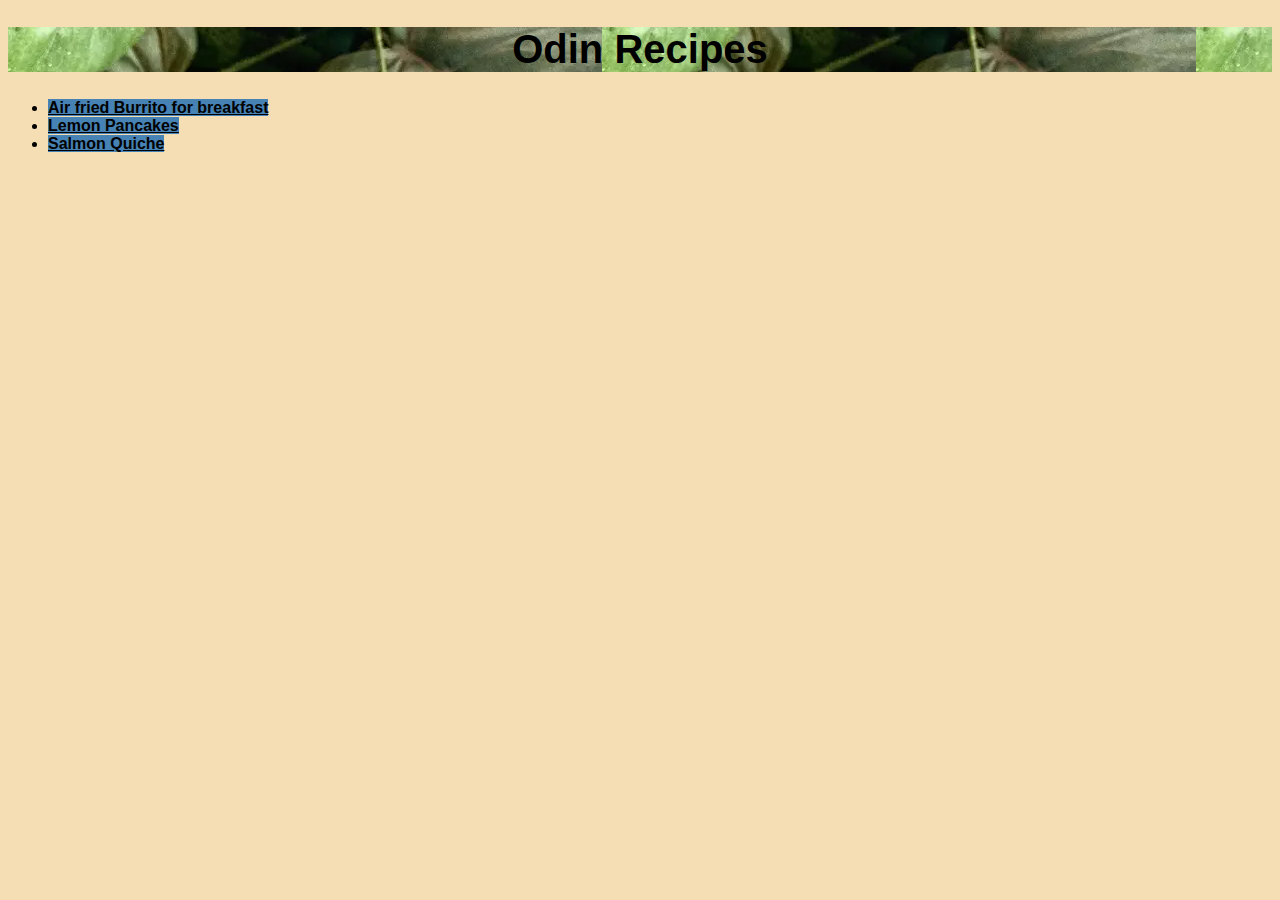
<file: index.html>
<!DOCTYPE html>
<html lang="en">
    <head>
        <meta charset="utf-8">
        <title>Odin Recipes</title>
        <link rel="stylesheet" href="styles.css">

    </head>
    <body>
        <h1 class="MainT">Odin Recipes</h1>
        <ul>
            <li><a href="recipes/burrito.html" class="food" >Air fried Burrito for breakfast </a></li>
            <li><a href="recipes/LemonPancakes.html"class="food"> Lemon Pancakes</a></li>
            <li> <a href="recipes/SalmonQuiche.html"class="food">Salmon Quiche</a></li>
        </ul>
    </body>
</html>
</file>
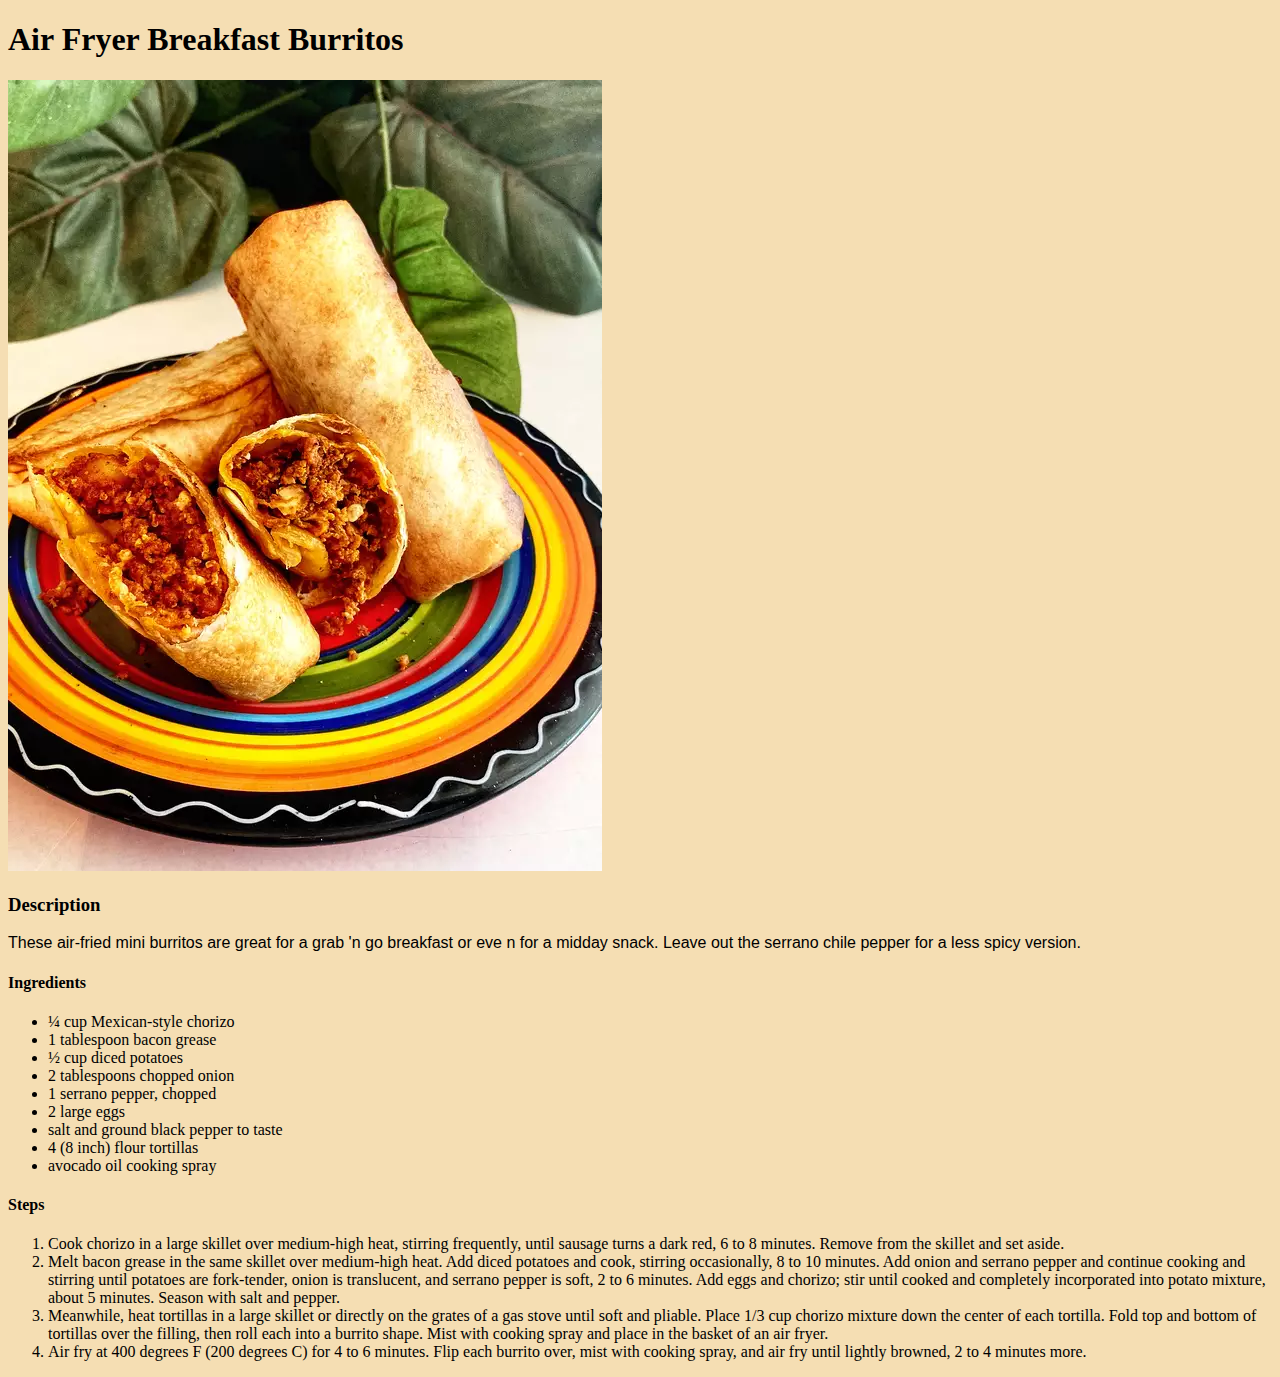
<file: recipes/burrito.html>
<!DOCTYPE html>
<html lang="en">
<head>
    <meta charset="UTF-8">
    <meta http-equiv="X-UA-Compatible" content="IE=edge">
    <meta name="viewport" content="width=device-width, initial-scale=1.0">
    <link rel="stylesheet" href="../styles.css">
    <title>Burritos</title>
</head>
<body>
    <h1>Air Fryer Breakfast Burritos </h1>
    <img src="image.webp" >
        <h3>Description</h3>
            <p>These air-fried mini burritos are great for a grab 'n go breakfast or eve
            n for a midday snack. Leave out the serrano chile pepper for a less spicy version.</p>
        <h4>Ingredients</h4>
        <ul>
            <li>¼ cup Mexican-style chorizo</li>
            <li>1 tablespoon bacon grease</li>
            <li>½ cup diced potatoes</li>
            <li>2 tablespoons chopped onion</li>
            <li>1 serrano pepper, chopped</li>
            <li>2 large eggs</li>
            <li>salt and ground black pepper to taste</li>
            <li>4 (8 inch) flour tortillas</li>
            <li>avocado oil cooking spray</li>
        </ul>

        <h4>Steps</h4>
        <ol>
            <li>Cook chorizo in a large skillet over medium-high heat, stirring frequently, until sausage turns a dark red, 6 to 8 minutes. Remove from the skillet and set aside.</li>
            <li>Melt bacon grease in the same skillet over medium-high heat. Add diced potatoes and cook, stirring occasionally, 8 to 10 minutes. Add onion and serrano pepper and continue cooking and stirring until potatoes are fork-tender, onion is translucent, and serrano pepper is soft, 2 to 6 minutes. Add eggs and chorizo; stir until cooked and completely incorporated into potato mixture, about 5 minutes. Season with salt and pepper.</li>
            <li>Meanwhile, heat tortillas in a large skillet or directly on the grates of a gas stove until soft and pliable. Place 1/3 cup chorizo mixture down the center of each tortilla. Fold top and bottom of tortillas over the filling, then roll each into a burrito shape. Mist with cooking spray and place in the basket of an air fryer.</li>
            <li>Air fry at 400 degrees F (200 degrees C) for 4 to 6 minutes. Flip each burrito over, mist with cooking spray, and air fry until lightly browned, 2 to 4 minutes more.</li>
        </ol>    
</body>
</html>
</file>
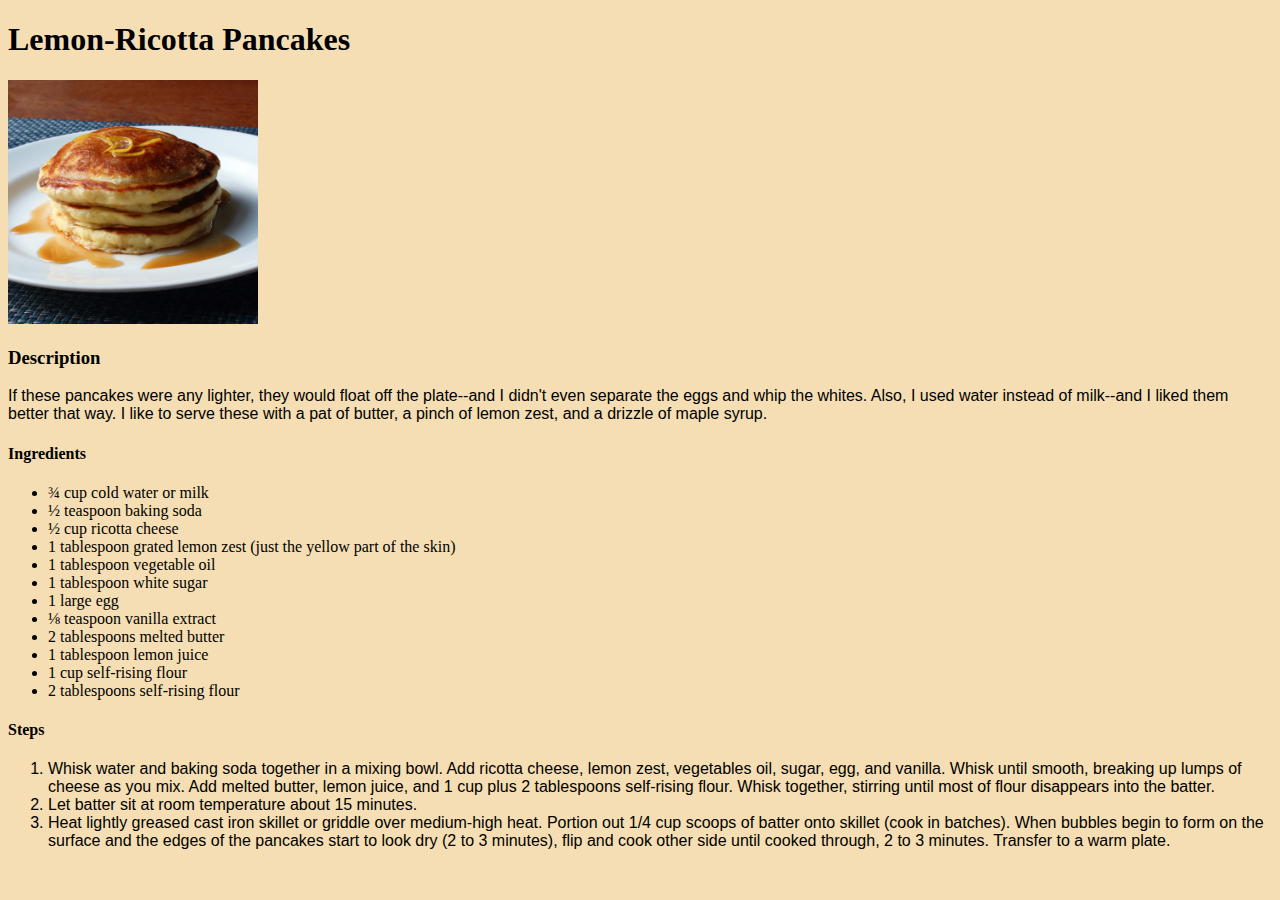
<file: recipes/LemonPancakes.html>
<!DOCTYPE html>
<html lang="en">
<head>
    <meta charset="UTF-8">
    <meta http-equiv="X-UA-Compatible" content="IE=edge">
    <meta name="viewport" content="width=device-width, initial-scale=1.0">
    <link rel="stylesheet" href="../styles.css">
    <title>Lemon Pancakes</title>
</head>
<body>
    <h1>Lemon-Ricotta Pancakes </h1>
    <img src="image.jpeg" class="pancakeimg" >
        <h3>Description</h3>
            <p>If these pancakes were any lighter, they would float off the plate--and I didn't even separate the eggs and whip the whites. Also, I used water instead of milk--and I liked them better that way. I like to serve these with a pat of butter, a pinch of lemon zest, and a drizzle of maple syrup.</p>
        <h4>Ingredients</h4>
        <ul>
           <li> ¾ cup cold water or milk</li>

           <li>½ teaspoon baking soda</li>

           <li>½ cup ricotta cheese</li>

           <li> 1 tablespoon grated lemon zest (just the yellow part of the skin)</li>

           <li>1 tablespoon vegetable oil</li>

           <li>1 tablespoon white sugar</li>

           <li>1 large egg</li>

           <li>⅛ teaspoon vanilla extract</li>

           <li> 2 tablespoons melted butter</li>

           <li> 1 tablespoon lemon juice</li>

           <li>1 cup self-rising flour</li>

           <li> 2 tablespoons self-rising flour</li>
        </ul>

        <h4>Steps</h4>
        <ol class="pancakelist2">
            <li>Whisk water and baking soda together in a mixing bowl. Add ricotta cheese,
                lemon zest, vegetables oil, sugar, egg, and vanilla. Whisk until smooth, breaking up lumps of cheese as you mix.
                Add melted butter, lemon juice, and 1 cup plus 2 tablespoons self-rising flour. Whisk together, stirring until most of flour disappears into the batter.</li>
            <li>Let batter sit at room temperature about 15 minutes.</li>
            <li>Heat lightly greased cast iron skillet or griddle over medium-high heat. Portion out 1/4 cup scoops of batter onto skillet (cook in batches). When bubbles begin to form on the surface and the edges of the pancakes start to look dry (2 to 3 minutes), flip and cook other side until cooked through, 2 to 3 minutes. Transfer to a warm plate.</li>
        </ol>    
</body>
</html>
</file>
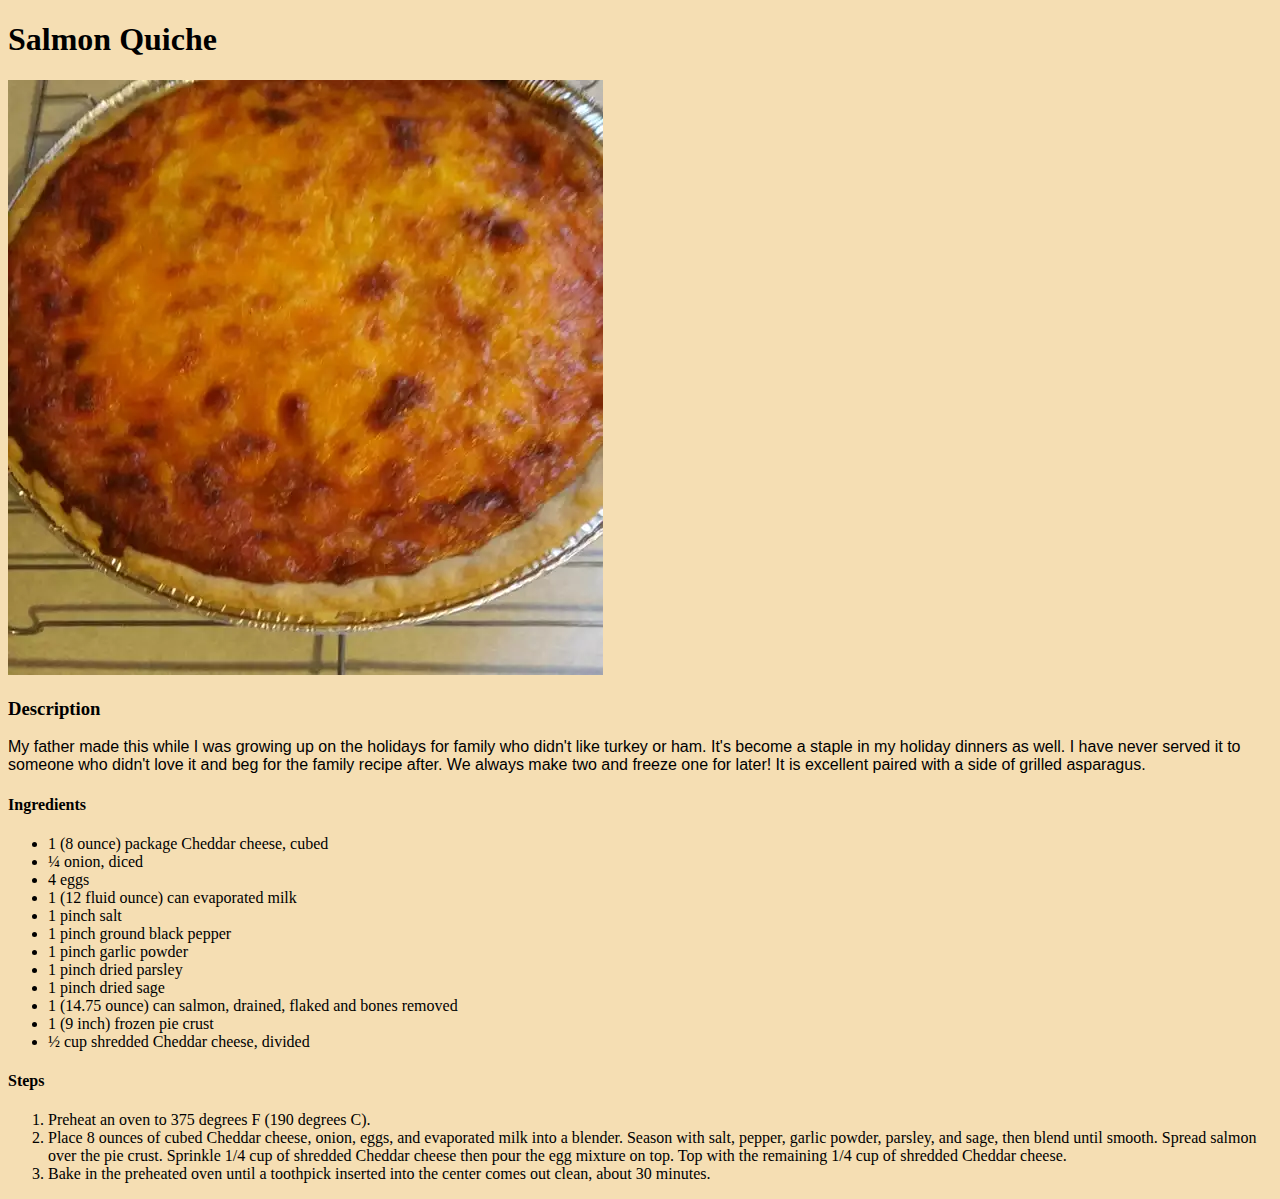
<file: recipes/SalmonQuiche.html>
<!DOCTYPE html>
<html lang="en">
<head>
    <meta charset="UTF-8">
    <meta http-equiv="X-UA-Compatible" content="IE=edge">
    <meta name="viewport" content="width=device-width, initial-scale=1.0">
    <link rel="stylesheet" href="../styles.css">
    <title>Salmon Quiche</title>
</head>
<body>
    <h1>Salmon Quiche</h1>
    <img src="image (1).webp" class="">
        <h3>Description</h3>
            <p>My father made this while I was growing up on the holidays for family who didn't like turkey or ham.
             It's become a staple in my holiday dinners as well. I have never served it to someone who didn't love it 
            and beg for the family recipe after. We always make two and freeze one for later! It is excellent paired with a side of grilled asparagus.
            </p>
        <h4>Ingredients</h4>
        <ul>
                <li> 1 (8 ounce) package Cheddar cheese, cubed</li>

                <li> ¼ onion, diced</li>

                <li> 4 eggs</li>

                <li> 1 (12 fluid ounce) can evaporated milk</li>

                <li>  1 pinch salt</li>

                <li> 1 pinch ground black pepper</li>

                <li>1 pinch garlic powder</li>

                <li> 1 pinch dried parsley</li>

                <li>1 pinch dried sage</li>

                <li>1 (14.75 ounce) can salmon, drained, flaked and bones removed</li>

                <li> 1 (9 inch) frozen pie crust</li>

                <li>½ cup shredded Cheddar cheese, divided</li>

        </ul>

        <h4>Steps</h4>
        <ol>
            <li>Preheat an oven to 375 degrees F (190 degrees C).</li>
            <li>Place 8 ounces of cubed Cheddar cheese, onion, eggs, and evaporated milk into a blender. Season with salt, pepper, garlic powder, parsley, and sage, then blend until smooth. Spread salmon over the pie crust. Sprinkle 1/4 cup of shredded Cheddar cheese then pour the egg mixture on top. Top with the remaining 1/4 cup of shredded Cheddar cheese.</li>
            <li>Bake in the preheated oven until a toothpick inserted into the center comes out clean, about 30 minutes.</li>
        </ol>    
</body>
</html>
</file>
<file: styles.css>
*{
    background: wheat;
}
.MainT{
    text-align: center;
    font-size: 40px;
    font-family: 'Lucida Sans', 'Lucida Sans Regular', 'Lucida Grande', 'Lucida Sans Unicode', Geneva, Verdana, sans-serif;
    background-image: url(/recipes/image.webp);
}
.food{
    color:black;
    background-color:steelblue;
    font-weight: bold;
    font-family:'Franklin Gothic Medium', 'Arial Narrow', Arial, sans-serif ;
}
.pancakeimg{
    width: 250px;
    height: auto;
}

p{
    color:black;
    font-family:'Franklin Gothic Medium', 'Arial Narrow', Arial, sans-serif ;
    font-size: 16px;
}
.pancakelist2{
    color:black;
    font-family:'Franklin Gothic Medium', 'Arial Narrow', Arial, sans-serif ;
    font-size: 16px;
}
</file>
